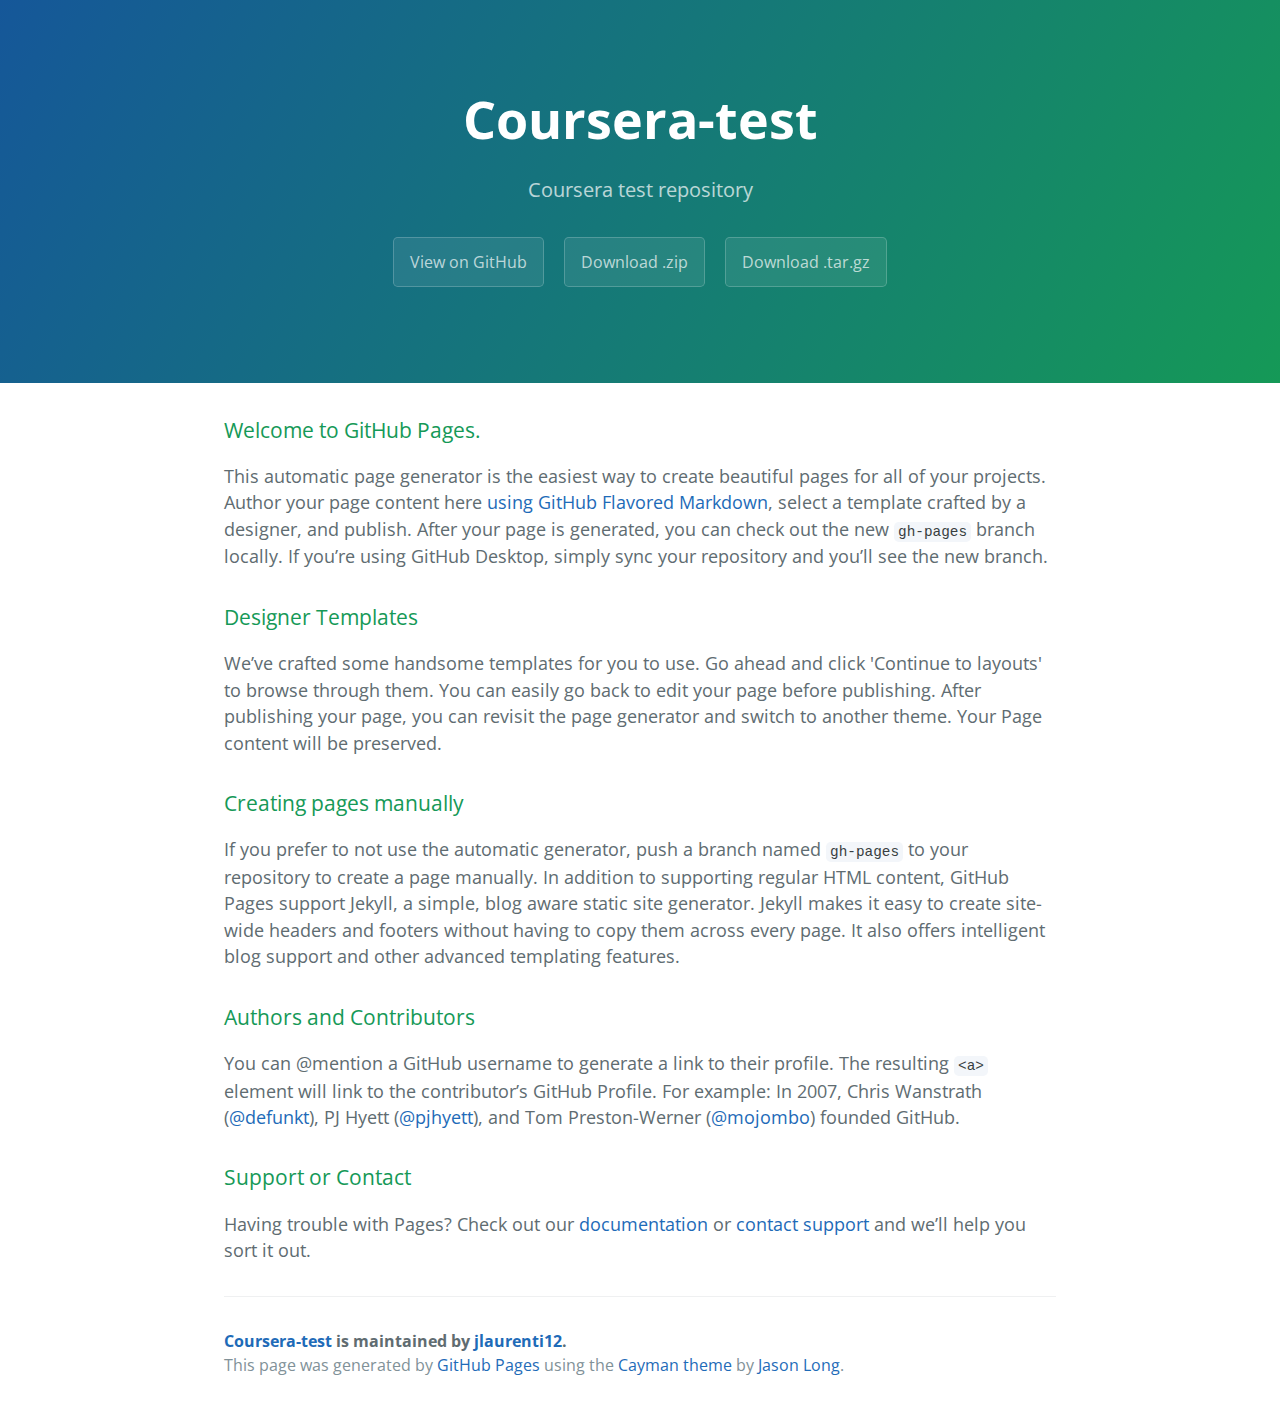
<file: index.html>
<!DOCTYPE html>
<html lang="en-us">
  <head>
    <meta charset="UTF-8">
    <title>Coursera-test by jlaurenti12</title>
    <meta name="viewport" content="width=device-width, initial-scale=1">
    <link rel="stylesheet" type="text/css" href="stylesheets/normalize.css" media="screen">
    <link href='https://fonts.googleapis.com/css?family=Open+Sans:400,700' rel='stylesheet' type='text/css'>
    <link rel="stylesheet" type="text/css" href="stylesheets/stylesheet.css" media="screen">
    <link rel="stylesheet" type="text/css" href="stylesheets/github-light.css" media="screen">
  </head>
  <body>
    <section class="page-header">
      <h1 class="project-name">Coursera-test</h1>
      <h2 class="project-tagline">Coursera test repository</h2>
      <a href="https://github.com/jlaurenti12/coursera-test" class="btn">View on GitHub</a>
      <a href="https://github.com/jlaurenti12/coursera-test/zipball/master" class="btn">Download .zip</a>
      <a href="https://github.com/jlaurenti12/coursera-test/tarball/master" class="btn">Download .tar.gz</a>
    </section>

    <section class="main-content">
      <h3>
<a id="welcome-to-github-pages" class="anchor" href="#welcome-to-github-pages" aria-hidden="true"><span aria-hidden="true" class="octicon octicon-link"></span></a>Welcome to GitHub Pages.</h3>

<p>This automatic page generator is the easiest way to create beautiful pages for all of your projects. Author your page content here <a href="https://guides.github.com/features/mastering-markdown/">using GitHub Flavored Markdown</a>, select a template crafted by a designer, and publish. After your page is generated, you can check out the new <code>gh-pages</code> branch locally. If you’re using GitHub Desktop, simply sync your repository and you’ll see the new branch.</p>

<h3>
<a id="designer-templates" class="anchor" href="#designer-templates" aria-hidden="true"><span aria-hidden="true" class="octicon octicon-link"></span></a>Designer Templates</h3>

<p>We’ve crafted some handsome templates for you to use. Go ahead and click 'Continue to layouts' to browse through them. You can easily go back to edit your page before publishing. After publishing your page, you can revisit the page generator and switch to another theme. Your Page content will be preserved.</p>

<h3>
<a id="creating-pages-manually" class="anchor" href="#creating-pages-manually" aria-hidden="true"><span aria-hidden="true" class="octicon octicon-link"></span></a>Creating pages manually</h3>

<p>If you prefer to not use the automatic generator, push a branch named <code>gh-pages</code> to your repository to create a page manually. In addition to supporting regular HTML content, GitHub Pages support Jekyll, a simple, blog aware static site generator. Jekyll makes it easy to create site-wide headers and footers without having to copy them across every page. It also offers intelligent blog support and other advanced templating features.</p>

<h3>
<a id="authors-and-contributors" class="anchor" href="#authors-and-contributors" aria-hidden="true"><span aria-hidden="true" class="octicon octicon-link"></span></a>Authors and Contributors</h3>

<p>You can @mention a GitHub username to generate a link to their profile. The resulting <code>&lt;a&gt;</code> element will link to the contributor’s GitHub Profile. For example: In 2007, Chris Wanstrath (<a href="https://github.com/defunkt" class="user-mention">@defunkt</a>), PJ Hyett (<a href="https://github.com/pjhyett" class="user-mention">@pjhyett</a>), and Tom Preston-Werner (<a href="https://github.com/mojombo" class="user-mention">@mojombo</a>) founded GitHub.</p>

<h3>
<a id="support-or-contact" class="anchor" href="#support-or-contact" aria-hidden="true"><span aria-hidden="true" class="octicon octicon-link"></span></a>Support or Contact</h3>

<p>Having trouble with Pages? Check out our <a href="https://help.github.com/pages">documentation</a> or <a href="https://github.com/contact">contact support</a> and we’ll help you sort it out.</p>

      <footer class="site-footer">
        <span class="site-footer-owner"><a href="https://github.com/jlaurenti12/coursera-test">Coursera-test</a> is maintained by <a href="https://github.com/jlaurenti12">jlaurenti12</a>.</span>

        <span class="site-footer-credits">This page was generated by <a href="https://pages.github.com">GitHub Pages</a> using the <a href="https://github.com/jasonlong/cayman-theme">Cayman theme</a> by <a href="https://twitter.com/jasonlong">Jason Long</a>.</span>
      </footer>

    </section>

  
  </body>
</html>
</file>
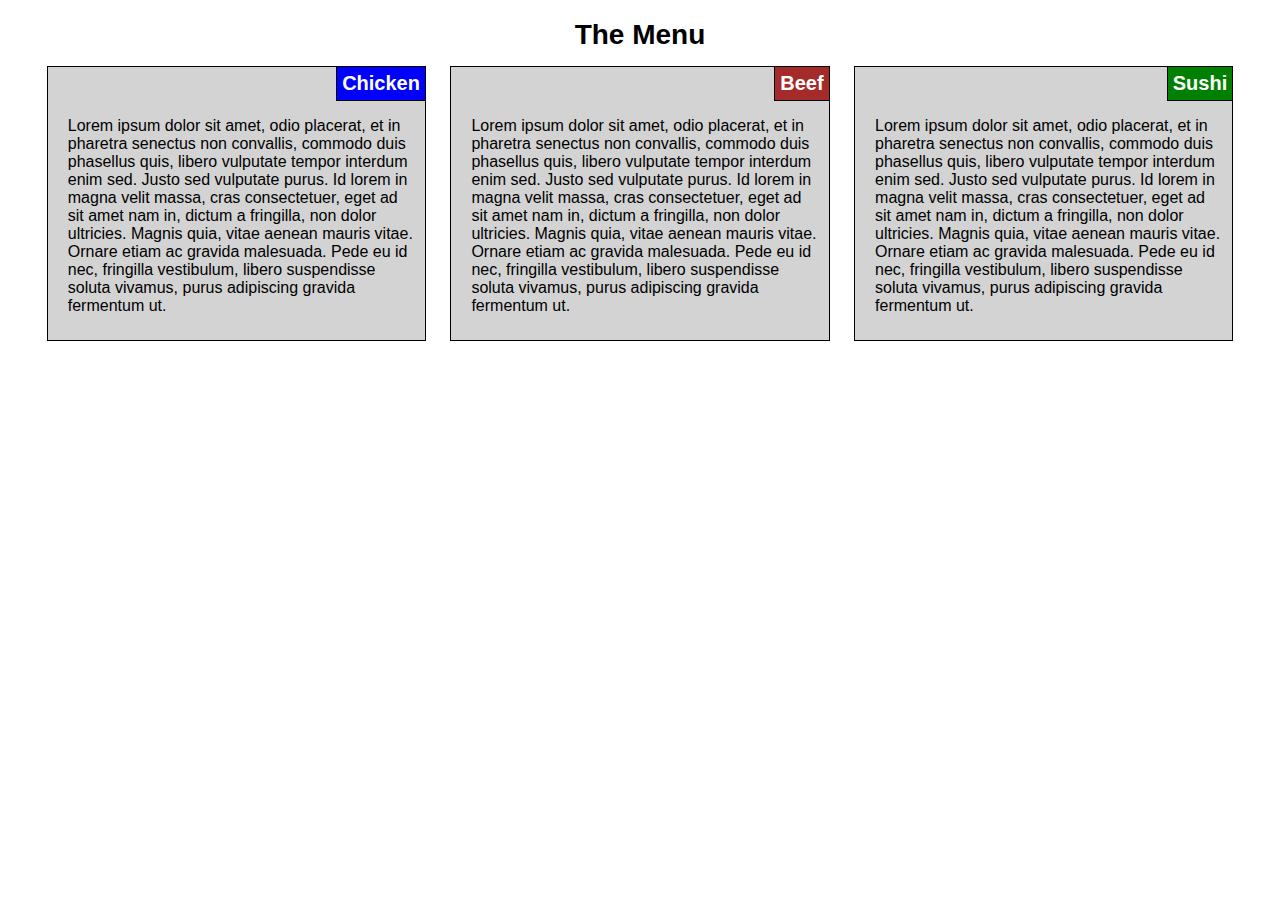
<file: module2-solution/index.html>
<!DOCTYPE html>
<html>
<head>
	<title>Assignment Solution for Module 2</title>
	<link rel="stylesheet" href="styles.css">
</head>
<body>

<h1>The Menu</h1>
	
<div class="super">

<div class="chicken">
	<h4 class="chicken"> Chicken </h4>
	<p id="p1">Lorem ipsum dolor sit amet, odio placerat, et in pharetra senectus non convallis, commodo duis phasellus quis, libero vulputate tempor interdum enim  sed. Justo sed vulputate purus. Id lorem in magna velit massa, cras consectetuer, eget ad sit amet nam in, dictum a fringilla, non dolor ultricies. Magnis quia, vitae aenean mauris vitae. Ornare etiam ac gravida malesuada. Pede eu id nec, fringilla vestibulum, libero suspendisse soluta vivamus, purus adipiscing gravida fermentum ut.
	</p>
</div>

<div class="beef">
	<h4 class="beef"> Beef </h4>
	<p id="p2">Lorem ipsum dolor sit amet, odio placerat, et in pharetra senectus non convallis, commodo duis phasellus quis, libero vulputate tempor interdum enim sed. Justo sed vulputate purus. Id lorem in magna velit massa, cras consectetuer, eget ad sit amet nam in, dictum a fringilla, non dolor ultricies. Magnis quia, vitae aenean mauris vitae. Ornare etiam ac gravida malesuada. Pede eu id nec, fringilla vestibulum, libero suspendisse soluta vivamus, purus adipiscing gravida fermentum ut.
	</p>
</div>

<div class="sushi">
	<h4 class="sushi"> Sushi </h4>
	<p id="p3">Lorem ipsum dolor sit amet, odio placerat, et in pharetra senectus non convallis, commodo duis phasellus quis, libero vulputate tempor interdum enim sed. Justo sed vulputate purus. Id lorem in magna velit massa, cras consectetuer, eget ad sit amet nam in, dictum a fringilla, non dolor ultricies. Magnis quia, vitae aenean mauris vitae. Ornare etiam ac gravida malesuada. Pede eu id nec, fringilla vestibulum, libero suspendisse soluta vivamus, purus adipiscing gravida fermentum ut.
	</p>
</div>

</div>

</body>

</html>
</file>
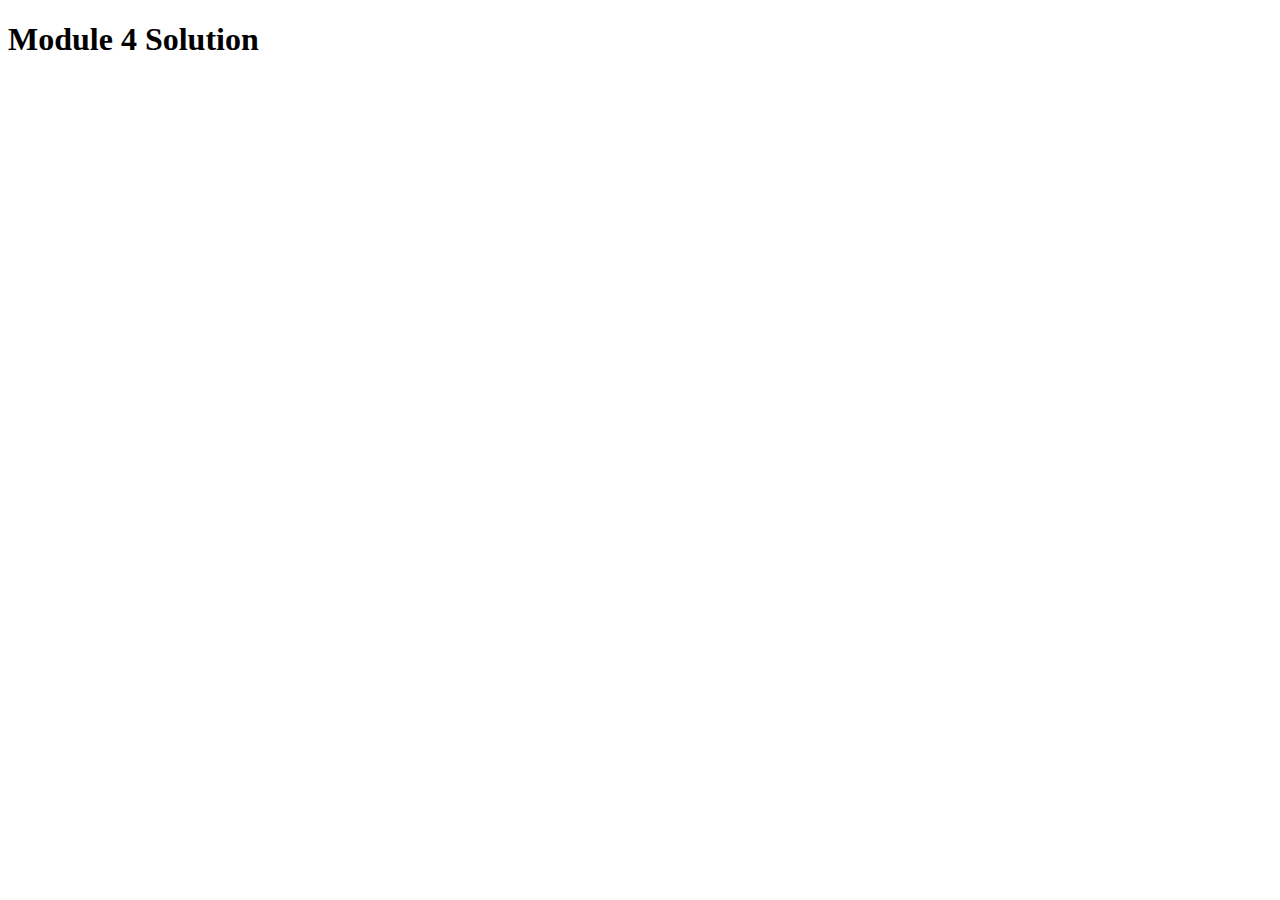
<file: module4-solution/index.html>
<!DOCTYPE html>
<html>
<head>
  <meta charset="utf-8">
  <title>Module 4 Solution Starter</title>
  <script src="SpeakHello.js"></script>
  <script src="SpeakGoodBye.js"></script>
  <script src="script.js"></script>
</head>
<body>
  <h1>Module 4 Solution</h1>
</body>
</html>
</file>
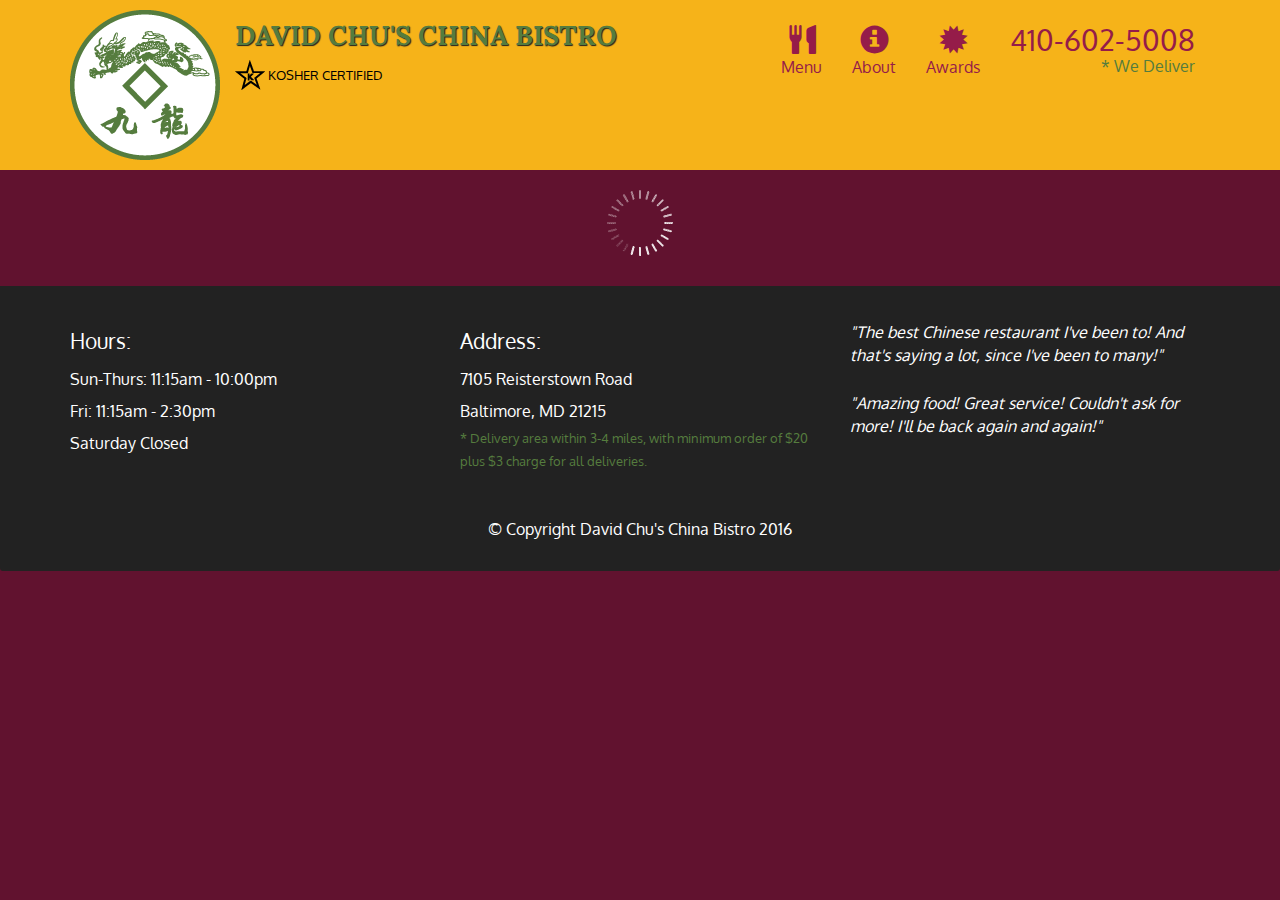
<file: module5-solution/index.html>
<!doctype html>
<html lang="en">
  <head>
    <meta charset="utf-8">
    <meta http-equiv="X-UA-Compatible" content="IE=edge">
    <meta name="viewport" content="width=device-width, initial-scale=1">
    <title>David Chu's China Bistro</title>
    <link rel="stylesheet" href="css/bootstrap.min.css">
    <link rel="stylesheet" href="css/styles.css">
    <link href='https://fonts.googleapis.com/css?family=Oxygen:400,300,700' rel='stylesheet' type='text/css'>
    <link href='https://fonts.googleapis.com/css?family=Lora' rel='stylesheet' type='text/css'>
  </head>
<body>
  <header>
    <nav id="header-nav" class="navbar navbar-default">
      <div class="container">
        <div class="navbar-header">
          <a href="index.html" class="pull-left visible-md visible-lg">
            <div id="logo-img" alt="Logo image"></div>
          </a>

          <div class="navbar-brand">
            <a href="index.html"><h1>David Chu's China Bistro</h1></a>
            <p>
              <img src="images/star-k-logo.png" alt="Kosher certification">
              <span>Kosher Certified</span>
            </p>
          </div>

          <button id="navbarToggle" type="button" class="navbar-toggle collapsed" data-toggle="collapse" data-target="#collapsable-nav" aria-expanded="false">
            <span class="sr-only">Toggle navigation</span>
            <span class="icon-bar"></span>
            <span class="icon-bar"></span>
            <span class="icon-bar"></span>
          </button>
        </div>
        
        <div id="collapsable-nav" class="collapse navbar-collapse">
           <ul id="nav-list" class="nav navbar-nav navbar-right">
            <li id="navHomeButton" class="visible-xs active">
              <a href="index.html">
                <span class="glyphicon glyphicon-home"></span> Home</a>
            </li>
            <li id="navMenuButton">
              <a href="#" onclick="$dc.loadMenuCategories();">
                <span class="glyphicon glyphicon-cutlery"></span><br class="hidden-xs"> Menu</a>
            </li>
            <li>
              <a href="#">
                <span class="glyphicon glyphicon-info-sign"></span><br class="hidden-xs"> About</a>
            </li>
            <li>
              <a href="#">
                <span class="glyphicon glyphicon-certificate"></span><br class="hidden-xs"> Awards</a>
            </li>
            <li id="phone" class="hidden-xs">
              <a href="tel:410-602-5008">
                <span>410-602-5008</span></a><div>* We Deliver</div>
            </li>
          </ul><!-- #nav-list -->
        </div><!-- .collapse .navbar-collapse -->
      </div><!-- .container -->
    </nav><!-- #header-nav -->
  </header>

  <div id="call-btn" class="visible-xs">
    <a class="btn" href="tel:410-602-5008">
    <span class="glyphicon glyphicon-earphone"></span>
    410-602-5008
    </a>
  </div>
  <div id="xs-deliver" class="text-center visible-xs">* We Deliver</div>

  <div id="main-content" class="container"></div>

  <footer class="panel-footer">
    <div class="container">
      <div class="row">
        <section id="hours" class="col-sm-4">
          <span>Hours:</span><br>
          Sun-Thurs: 11:15am - 10:00pm<br>
          Fri: 11:15am - 2:30pm<br>
          Saturday Closed
          <hr class="visible-xs">
        </section>
        <section id="address" class="col-sm-4">
          <span>Address:</span><br>
          7105 Reisterstown Road<br>
          Baltimore, MD 21215
          <p>* Delivery area within 3-4 miles, with minimum order of $20 plus $3 charge for all deliveries.</p>
          <hr class="visible-xs">
        </section>
        <section id="testimonials" class="col-sm-4">
          <p>"The best Chinese restaurant I've been to! And that's saying a lot, since I've been to many!"</p>
          <p>"Amazing food! Great service! Couldn't ask for more! I'll be back again and again!"</p>
        </section>
      </div>
      <div class="text-center">&copy; Copyright David Chu's China Bistro 2016</div>
    </div>
  </footer>

  <!-- jQuery (Bootstrap JS plugins depend on it) -->
  <script src="js/jquery-2.1.4.min.js"></script>
  <script src="js/bootstrap.min.js"></script>
  <script src="js/ajax-utils.js"></script>
  <script src="js/script.js"></script>
</body>
</html>
</file>
<file: stylesheets/stylesheet.css>
* {
  box-sizing: border-box; }

body {
  padding: 0;
  margin: 0;
  font-family: "Open Sans", "Helvetica Neue", Helvetica, Arial, sans-serif;
  font-size: 16px;
  line-height: 1.5;
  color: #606c71; }

a {
  color: #1e6bb8;
  text-decoration: none; }
  a:hover {
    text-decoration: underline; }

.btn {
  display: inline-block;
  margin-bottom: 1rem;
  color: rgba(255, 255, 255, 0.7);
  background-color: rgba(255, 255, 255, 0.08);
  border-color: rgba(255, 255, 255, 0.2);
  border-style: solid;
  border-width: 1px;
  border-radius: 0.3rem;
  transition: color 0.2s, background-color 0.2s, border-color 0.2s; }
  .btn + .btn {
    margin-left: 1rem; }

.btn:hover {
  color: rgba(255, 255, 255, 0.8);
  text-decoration: none;
  background-color: rgba(255, 255, 255, 0.2);
  border-color: rgba(255, 255, 255, 0.3); }

@media screen and (min-width: 64em) {
  .btn {
    padding: 0.75rem 1rem; } }

@media screen and (min-width: 42em) and (max-width: 64em) {
  .btn {
    padding: 0.6rem 0.9rem;
    font-size: 0.9rem; } }

@media screen and (max-width: 42em) {
  .btn {
    display: block;
    width: 100%;
    padding: 0.75rem;
    font-size: 0.9rem; }
    .btn + .btn {
      margin-top: 1rem;
      margin-left: 0; } }

.page-header {
  color: #fff;
  text-align: center;
  background-color: #159957;
  background-image: linear-gradient(120deg, #155799, #159957); }

@media screen and (min-width: 64em) {
  .page-header {
    padding: 5rem 6rem; } }

@media screen and (min-width: 42em) and (max-width: 64em) {
  .page-header {
    padding: 3rem 4rem; } }

@media screen and (max-width: 42em) {
  .page-header {
    padding: 2rem 1rem; } }

.project-name {
  margin-top: 0;
  margin-bottom: 0.1rem; }

@media screen and (min-width: 64em) {
  .project-name {
    font-size: 3.25rem; } }

@media screen and (min-width: 42em) and (max-width: 64em) {
  .project-name {
    font-size: 2.25rem; } }

@media screen and (max-width: 42em) {
  .project-name {
    font-size: 1.75rem; } }

.project-tagline {
  margin-bottom: 2rem;
  font-weight: normal;
  opacity: 0.7; }

@media screen and (min-width: 64em) {
  .project-tagline {
    font-size: 1.25rem; } }

@media screen and (min-width: 42em) and (max-width: 64em) {
  .project-tagline {
    font-size: 1.15rem; } }

@media screen and (max-width: 42em) {
  .project-tagline {
    font-size: 1rem; } }

.main-content :first-child {
  margin-top: 0; }
.main-content img {
  max-width: 100%; }
.main-content h1, .main-content h2, .main-content h3, .main-content h4, .main-content h5, .main-content h6 {
  margin-top: 2rem;
  margin-bottom: 1rem;
  font-weight: normal;
  color: #159957; }
.main-content p {
  margin-bottom: 1em; }
.main-content code {
  padding: 2px 4px;
  font-family: Consolas, "Liberation Mono", Menlo, Courier, monospace;
  font-size: 0.9rem;
  color: #383e41;
  background-color: #f3f6fa;
  border-radius: 0.3rem; }
.main-content pre {
  padding: 0.8rem;
  margin-top: 0;
  margin-bottom: 1rem;
  font: 1rem Consolas, "Liberation Mono", Menlo, Courier, monospace;
  color: #567482;
  word-wrap: normal;
  background-color: #f3f6fa;
  border: solid 1px #dce6f0;
  border-radius: 0.3rem; }
  .main-content pre > code {
    padding: 0;
    margin: 0;
    font-size: 0.9rem;
    color: #567482;
    word-break: normal;
    white-space: pre;
    background: transparent;
    border: 0; }
.main-content .highlight {
  margin-bottom: 1rem; }
  .main-content .highlight pre {
    margin-bottom: 0;
    word-break: normal; }
.main-content .highlight pre, .main-content pre {
  padding: 0.8rem;
  overflow: auto;
  font-size: 0.9rem;
  line-height: 1.45;
  border-radius: 0.3rem; }
.main-content pre code, .main-content pre tt {
  display: inline;
  max-width: initial;
  padding: 0;
  margin: 0;
  overflow: initial;
  line-height: inherit;
  word-wrap: normal;
  background-color: transparent;
  border: 0; }
  .main-content pre code:before, .main-content pre code:after, .main-content pre tt:before, .main-content pre tt:after {
    content: normal; }
.main-content ul, .main-content ol {
  margin-top: 0; }
.main-content blockquote {
  padding: 0 1rem;
  margin-left: 0;
  color: #819198;
  border-left: 0.3rem solid #dce6f0; }
  .main-content blockquote > :first-child {
    margin-top: 0; }
  .main-content blockquote > :last-child {
    margin-bottom: 0; }
.main-content table {
  display: block;
  width: 100%;
  overflow: auto;
  word-break: normal;
  word-break: keep-all; }
  .main-content table th {
    font-weight: bold; }
  .main-content table th, .main-content table td {
    padding: 0.5rem 1rem;
    border: 1px solid #e9ebec; }
.main-content dl {
  padding: 0; }
  .main-content dl dt {
    padding: 0;
    margin-top: 1rem;
    font-size: 1rem;
    font-weight: bold; }
  .main-content dl dd {
    padding: 0;
    margin-bottom: 1rem; }
.main-content hr {
  height: 2px;
  padding: 0;
  margin: 1rem 0;
  background-color: #eff0f1;
  border: 0; }

@media screen and (min-width: 64em) {
  .main-content {
    max-width: 64rem;
    padding: 2rem 6rem;
    margin: 0 auto;
    font-size: 1.1rem; } }

@media screen and (min-width: 42em) and (max-width: 64em) {
  .main-content {
    padding: 2rem 4rem;
    font-size: 1.1rem; } }

@media screen and (max-width: 42em) {
  .main-content {
    padding: 2rem 1rem;
    font-size: 1rem; } }

.site-footer {
  padding-top: 2rem;
  margin-top: 2rem;
  border-top: solid 1px #eff0f1; }

.site-footer-owner {
  display: block;
  font-weight: bold; }

.site-footer-credits {
  color: #819198; }

@media screen and (min-width: 64em) {
  .site-footer {
    font-size: 1rem; } }

@media screen and (min-width: 42em) and (max-width: 64em) {
  .site-footer {
    font-size: 1rem; } }

@media screen and (max-width: 42em) {
  .site-footer {
    font-size: 0.9rem; } }
</file>
<file: stylesheets/github-light.css>
/*
The MIT License (MIT)

Copyright (c) 2016 GitHub, Inc.

Permission is hereby granted, free of charge, to any person obtaining a copy
of this software and associated documentation files (the "Software"), to deal
in the Software without restriction, including without limitation the rights
to use, copy, modify, merge, publish, distribute, sublicense, and/or sell
copies of the Software, and to permit persons to whom the Software is
furnished to do so, subject to the following conditions:

The above copyright notice and this permission notice shall be included in all
copies or substantial portions of the Software.

THE SOFTWARE IS PROVIDED "AS IS", WITHOUT WARRANTY OF ANY KIND, EXPRESS OR
IMPLIED, INCLUDING BUT NOT LIMITED TO THE WARRANTIES OF MERCHANTABILITY,
FITNESS FOR A PARTICULAR PURPOSE AND NONINFRINGEMENT. IN NO EVENT SHALL THE
AUTHORS OR COPYRIGHT HOLDERS BE LIABLE FOR ANY CLAIM, DAMAGES OR OTHER
LIABILITY, WHETHER IN AN ACTION OF CONTRACT, TORT OR OTHERWISE, ARISING FROM,
OUT OF OR IN CONNECTION WITH THE SOFTWARE OR THE USE OR OTHER DEALINGS IN THE
SOFTWARE.

*/

.pl-c /* comment */ {
  color: #969896;
}

.pl-c1 /* constant, variable.other.constant, support, meta.property-name, support.constant, support.variable, meta.module-reference, markup.raw, meta.diff.header */,
.pl-s .pl-v /* string variable */ {
  color: #0086b3;
}

.pl-e /* entity */,
.pl-en /* entity.name */ {
  color: #795da3;
}

.pl-smi /* variable.parameter.function, storage.modifier.package, storage.modifier.import, storage.type.java, variable.other */,
.pl-s .pl-s1 /* string source */ {
  color: #333;
}

.pl-ent /* entity.name.tag */ {
  color: #63a35c;
}

.pl-k /* keyword, storage, storage.type */ {
  color: #a71d5d;
}

.pl-s /* string */,
.pl-pds /* punctuation.definition.string, string.regexp.character-class */,
.pl-s .pl-pse .pl-s1 /* string punctuation.section.embedded source */,
.pl-sr /* string.regexp */,
.pl-sr .pl-cce /* string.regexp constant.character.escape */,
.pl-sr .pl-sre /* string.regexp source.ruby.embedded */,
.pl-sr .pl-sra /* string.regexp string.regexp.arbitrary-repitition */ {
  color: #183691;
}

.pl-v /* variable */ {
  color: #ed6a43;
}

.pl-id /* invalid.deprecated */ {
  color: #b52a1d;
}

.pl-ii /* invalid.illegal */ {
  color: #f8f8f8;
  background-color: #b52a1d;
}

.pl-sr .pl-cce /* string.regexp constant.character.escape */ {
  font-weight: bold;
  color: #63a35c;
}

.pl-ml /* markup.list */ {
  color: #693a17;
}

.pl-mh /* markup.heading */,
.pl-mh .pl-en /* markup.heading entity.name */,
.pl-ms /* meta.separator */ {
  font-weight: bold;
  color: #1d3e81;
}

.pl-mq /* markup.quote */ {
  color: #008080;
}

.pl-mi /* markup.italic */ {
  font-style: italic;
  color: #333;
}

.pl-mb /* markup.bold */ {
  font-weight: bold;
  color: #333;
}

.pl-md /* markup.deleted, meta.diff.header.from-file */ {
  color: #bd2c00;
  background-color: #ffecec;
}

.pl-mi1 /* markup.inserted, meta.diff.header.to-file */ {
  color: #55a532;
  background-color: #eaffea;
}

.pl-mdr /* meta.diff.range */ {
  font-weight: bold;
  color: #795da3;
}

.pl-mo /* meta.output */ {
  color: #1d3e81;
}
</file>
<file: module2-solution/styles.css>
* {
	box-sizing: border-box;
	font-family: Arial;
	font-size: 100%;
}

@media (min-width: 992px) {
	div.chicken, div.beef, div.sushi  {
		width: 30%;
	}
}

@media (min-width: 768px) and (max-width: 991px) {
	div.chicken, div.beef{
		width: 45%;
	}
	div.sushi {
		width: 92%;
	}
}

@media (max-width: 767px) {
	div.chicken, div.beef, div.sushi {
		width: 90%;
	}
}


div.super {
	text-align: center;
}

div.chicken, div.beef, div.sushi {
	background-color: lightgray;
	border: 1px solid black;
	display: inline-block;
	height: auto;
	align-content: center;
	margin: 0 10px 10px 10px;
	overflow: hidden;

}


h1 {
	margin-bottom: 15px;
	color: black;
	text-align: center;
	font-size: 1.75em;
}

h4 {
	position: relative;
	width: auto;
	float: right;
	border: 1px solid black;
	text-align: center;
	font-size: 1.25em;
	margin: -1px;
	padding: 5px;
	color: white;
}

p {
	margin-bottom: 15px;
	padding: 10px;
	margin-left: 10px;
	margin-top: 40px;
	font-size: 1em;
	word-wrap: break-word;
	text-align: left;
}

h4.chicken {
	background-color: blue;
}

h4.beef {
	background-color: brown;
}

h4.sushi {
	background-color: green;
}
</file>
<file: module5-solution/css/styles.css>
body {
  font-size: 16px;
  color: #fff;
  background-color: #61122f;
  font-family: 'Oxygen', sans-serif;
}

/** HEADER **/
#header-nav {
  background-color: #f6b319;
  border-radius: 0;
  border: 0;
}

#logo-img {
  background: url('../images/restaurant-logo_large.png') no-repeat;
  width: 150px;
  height: 150px;
  margin: 10px 15px 10px 0;
}

.navbar-brand {
  padding-top: 25px;
}
.navbar-brand h1 { /* Restaurant name */
  font-family: 'Lora', serif;
  color: #557c3e;
  font-size: 1.5em;
  text-transform: uppercase;
  font-weight: bold;
  text-shadow: 1px 1px 1px #222;
  margin-top: 0;
  margin-bottom: 0;
  line-height: .75;
}
.navbar-brand a:hover, .navbar-brand a:focus {
  text-decoration: none;
}
.navbar-brand p { /* Kosher cert */
  color: #000;
  text-transform: uppercase;
  font-size: .7em;
  margin-top: 15px;
}
.navbar-brand p span { /* Star-K */
  vertical-align: middle;
}

#nav-list {
  margin-top: 10px;
}
#nav-list a {
  color: #951C49;
  text-align: center;
}
#nav-list a:hover {
  background: #E7E7E7;
}
#nav-list a span {
  font-size: 1.8em;
}

#phone {
  margin-top: 5px;
}
#phone a { /* Phone number */
  text-align: right;
  padding-bottom: 0;
}
#phone div { /* We Deliver */
  color: #557c3e;
  text-align: right;
  padding-right: 15px;
}

.navbar-header button.navbar-toggle, .navbar-header .icon-bar {
  border: 1px solid #61122f;
}
.navbar-header button.navbar-toggle {
  clear: both;
  margin-top: -30px;
}
/* END HEADER */

/* FOOTER */
.panel-footer {
  margin-top: 30px;
  padding-top: 35px;
  padding-bottom: 30px;
  background-color: #222;
  border-top: 0;
}
.panel-footer div.row {
  margin-bottom: 35px;
}
#hours, #address {
  line-height: 2;
}
#hours > span, #address > span {
  font-size: 1.3em;
}
#address p {
  color: #557c3e;
  font-size: .8em;
  line-height: 1.8;
}
#testimonials {
  font-style: italic;
}
#testimonials p:nth-child(2) {
  margin-top: 25px;
}
/* END FOOTER */



/* HOME PAGE */
.container .jumbotron {
  box-shadow: 0 0 50px #3F0C1F;
  border: 2px solid #3F0C1F;
}

#menu-tile, #specials-tile, #map-tile {
  height: 250px;
  width: 100%;
  margin-bottom: 15px;
  position: relative;
  border: 2px solid #3F0C1F;
  overflow: hidden;
}
#menu-tile:hover, #specials-tile:hover, #map-tile:hover {
  box-shadow: 0 1px 5px 1px #cccccc;
}
#menu-tile {
  background: url('../images/menu-tile.jpg') no-repeat;
  background-position: center;
}
#specials-tile {
  background: url('../images/specials-tile.jpg') no-repeat;
  background-position: center;
}
#menu-tile span, #specials-tile span, #map-tile span {
  position: absolute;
  bottom: 0;
  right: 0;
  width: 100%;
  text-align: center;
  font-size: 1.6em;
  text-transform: uppercase;
  background-color: #000;
  color: #fff;
  opacity: .8;
}
/* END HOME PAGE */

/* MENU CATEGORIES PAGE */
.category-tile { 
  position: relative;
  border: 2px solid #3F0C1F;
  overflow: hidden;
  width: 200px;
  height: 200px;
  margin: 0 auto 15px;
}
.category-tile span {
  position: absolute;
  bottom: 0;
  right: 0;
  width: 100%;
  text-align: center;
  font-size: 1.2em;
  text-transform: uppercase;
  background-color: #000;
  color: #fff;
  opacity: .8;
}
.category-tile:hover {
  box-shadow: 0 1px 5px 1px #cccccc;
}

#menu-categories-title + div {
  margin-bottom: 50px;
}
/* END MENU CATEGORIES PAGE */

/* SINGLE CATEGORY PAGE */
.menu-item-tile {
  margin-bottom: 25px;
}
.menu-item-tile hr {
  width: 80%;
}
.menu-item-tile .menu-item-price {
  font-size: 1.1em;
  text-align: right;
  margin-top: -15px;
  margin-right: -15px;
}
.menu-item-tile .menu-item-price span {
  font-size: .6em;
}
.menu-item-photo {
  position: relative;
  border: 2px solid #3F0C1F; 
  overflow: hidden;
  padding: 0;
  margin-right: -15px;
  margin-left: auto;
  margin-bottom: 20px;
  max-width: 250px;
}
.menu-item-photo div {
  position: absolute;
  bottom: 0;
  right: 0;
  width: 80px;
  background-color: #557c3e;
  text-align: center;
}
.menu-item-description {
  padding-right: 30px;
}
h3.menu-item-title {
  margin: 0 0 10px;
}
.menu-item-details {
  font-size: .9em;
  font-style: italic;
}
/* END SINGLE CATEGORY PAGE */


/********** Large devices only **********/
@media (min-width: 1200px) {
  .container .jumbotron {
    background: url('../images/jumbotron_1200.jpg') no-repeat;
    height: 675px;
  }
}

/********** Medium devices only **********/
@media (min-width: 992px) and (max-width: 1199px) {
  /* Header */
  #logo-img {
    background: url('../images/restaurant-logo_medium.png') no-repeat;
    width: 100px;
    height: 100px;
    margin: 5px 5px 5px 0;
  }
  /* End Header */

  /* Home Page */
  .container .jumbotron {
    background: url('../images/jumbotron_992.jpg') no-repeat;
    height: 558px;
  }
  /* End Home Page */
}

/********** Small devices only **********/
@media (min-width: 768px) and (max-width: 991px) {
  /* Home Page */
  .container .jumbotron {
    background: url('../images/jumbotron_768.jpg') no-repeat;
    height: 432px;
  }
  /* End Home Page */
}

/********** Extra small devices only **********/
@media (max-width: 767px) {
  /* Header */
  .navbar-brand {
    padding-top: 10px;
    height: 80px;
  }
  .navbar-brand h1 { /* Restaurant name */
    padding-top: 10px;
    font-size: 5vw; /* 1vw = 1% of viewport width */
  }
  .navbar-brand p { /* Kosher cert */
    font-size: .6em;
    margin-top: 12px;
  }
  .navbar-brand p img { /* Star-K */
    height: 20px;
  }

  #collapsable-nav a { /* Collapsed nav menu text */
    font-size: 1.2em;
  }
  #collapsable-nav a span { /* Collapsed nav menu glyph */
    font-size: 1em;
    margin-right: 5px;
  }

  #call-btn > a {
    font-size: 1.5em;
    display: block;
    margin: 0 20px;
    padding: 10px;
    border: 2px solid #fff;
    background-color: #f6b319;
    color: #951c49;
  }
  #xs-deliver {
    margin-top: 5px;
    font-size: .7em;
    letter-spacing: .1em;
    text-transform: uppercase;
  }
  /* End Header */

  /* Footer */
  .panel-footer section {
    margin-bottom: 30px;
    text-align: center;
  }
  .panel-footer section:nth-child(3) {
    margin-bottom: 0; /* margin already exists on the whole row */
  }
  .panel-footer section hr {
    width: 50%;
  }
  /* End Footer */

  /* Home Page */
  .container .jumbotron {
    margin-top: 30px;
    padding: 0;
  }
  #menu-tile, #specials-tile {
    width: 360px;
    margin: 0 auto 15px;
  }

  .menu-item-photo {
    margin-right: auto;
  }
  .menu-item-tile .menu-item-price {
    text-align: center;
  }
  .menu-item-description {
    text-align: center;;
  }
}


/********** Super extra small devices Only :-) (e.g., iPhone 4) **********/
@media (max-width: 479px) {
  /* Header */
  .navbar-brand h1 { /* Restaurant name */
    padding-top: 5px;
    font-size: 6vw;
  }
  /* End Header */
  
  /* Home page */
  #menu-tile, #specials-tile {
    width: 280px;
    margin: 0 auto 15px;
  }

  .col-xxs-12 {
    position: relative;
    min-height: 1px;
    padding-right: 15px;
    padding-left: 15px;
    float: left;
    width: 100%;
  }
}
</file>
